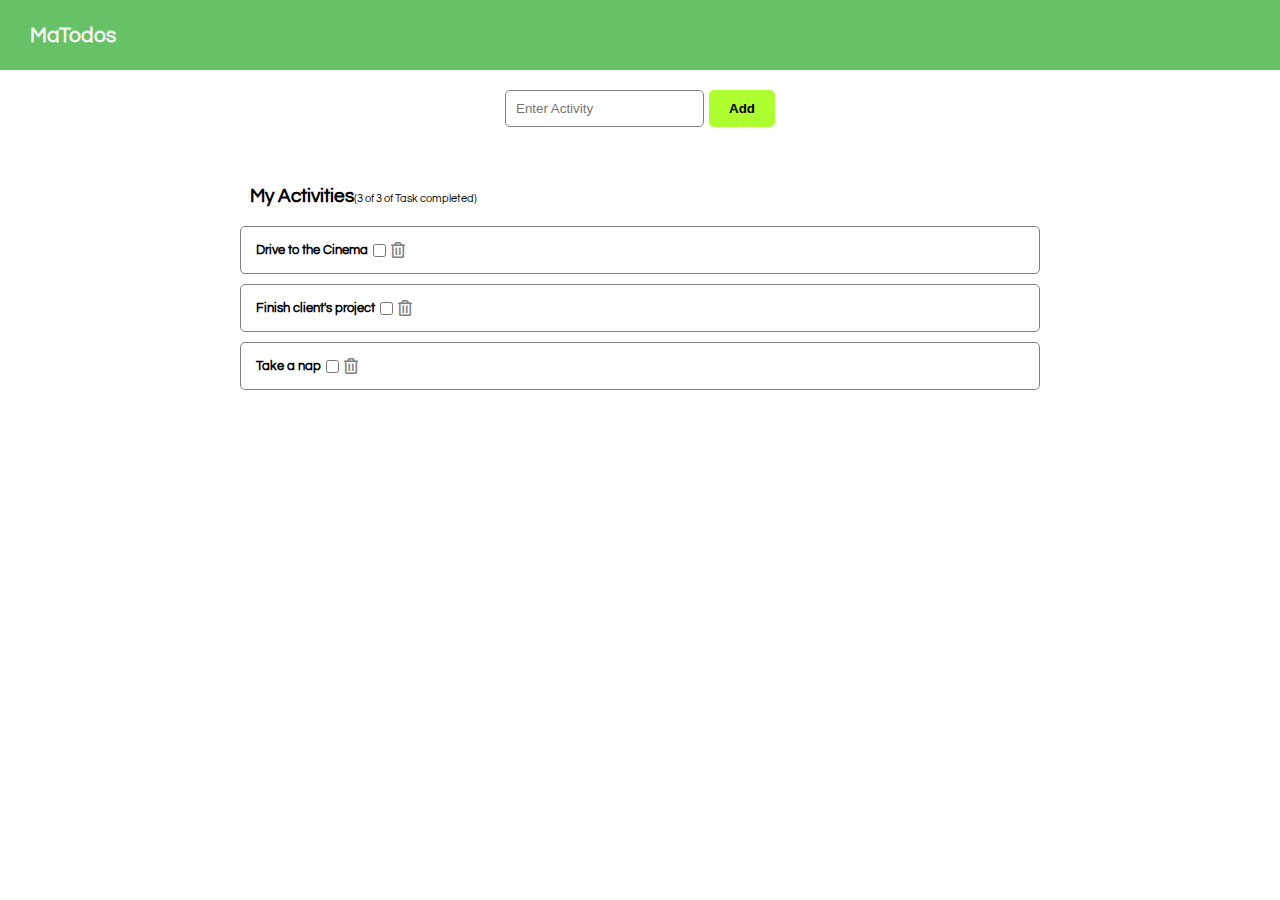
<file: Todo/index.html>
<!DOCTYPE html>
<html lang="en">
  <head>
    <meta charset="UTF-8" />
    <meta name="viewport" content="width=device-width, initial-scale=1.0" />
    <title>My todos App</title>
    <link
      rel="stylesheet"
      href="https://cdnjs.cloudflare.com/ajax/libs/font-awesome/5.15.1/css/all.min.css"
    />
    <link rel="stylesheet" href="./style.css" />
  </head>
  <body>
    <nav class="navbar">
      <span class="logo">MaTodos</span>
    </nav>

    <!-- Main Board -->
    <div class="main-board">
      <!--Activity Form -->
      <form class="activity-form">
        <input class="form-input" placeholder="Enter Activity" />
        <button type="submit" class="form-button">Add</button>
      </form>
      <!-- End Activity Form -->

      <!-- Activity List-->
      <h3 class="activity-list-title">My Activities<small class="task-count">(3 of 3 of Task completed)</small></h3>
      <div class="activity-list">
        <!-- <div class="activity-list-item">
          <div>
            <h5>Lorem ipsum dolor sit, amet consectetur adipisicing elit. Magni error numquam vitae ipsum, dolorem nam nemo reiciendis. Magnam, perspiciatis aliquam?</h5>
          </div>
          <button>Done</button>
        </div>
        <div class="activity-list-item">
          <div>
            <h5>Lorem ipsum dolor sit, amet consectetur adipisicing elit. Magni error numquam vitae ipsum, dolorem nam nemo reiciendis. Magnam, perspiciatis aliquam?</h5>
          </div>
          <button>Done</button>
        </div>
        <div class="activity-list-item">
          <div>
            <h5>Lorem ipsum dolor sit, amet consectetur adipisicing elit. Magni error numquam vitae ipsum, dolorem nam nemo reiciendis. Magnam, perspiciatis aliquam?</h5>
          </div>
          <button>Done</button>
        </div>
        <div class="activity-list-item">
          <div>
            <h5>Lorem ipsum dolor sit, amet consectetur adipisicing elit. Magni error numquam vitae ipsum, dolorem nam nemo reiciendis. Magnam, perspiciatis aliquam?</h5>
          </div>
          <button>Done</button>
        </div>
        <div class="activity-list-item">
          <div>
            <h5 style="text-decoration: line-through; color: grey">
              Lorem ipsum dolor sit, amet consectetur adipisicing elit. Magni error numquam vitae ipsum, dolorem nam nemo reiciendis. Magnam, perspiciatis aliquam?
            </h5>
          </div>
          <input type="checkbox" />
          <i class="far fa-trash-alt trash"></i>
        </div> -->
      </div>
    </div>
    <script src="./todo.js"></script>
  </body>
</html>
</file>
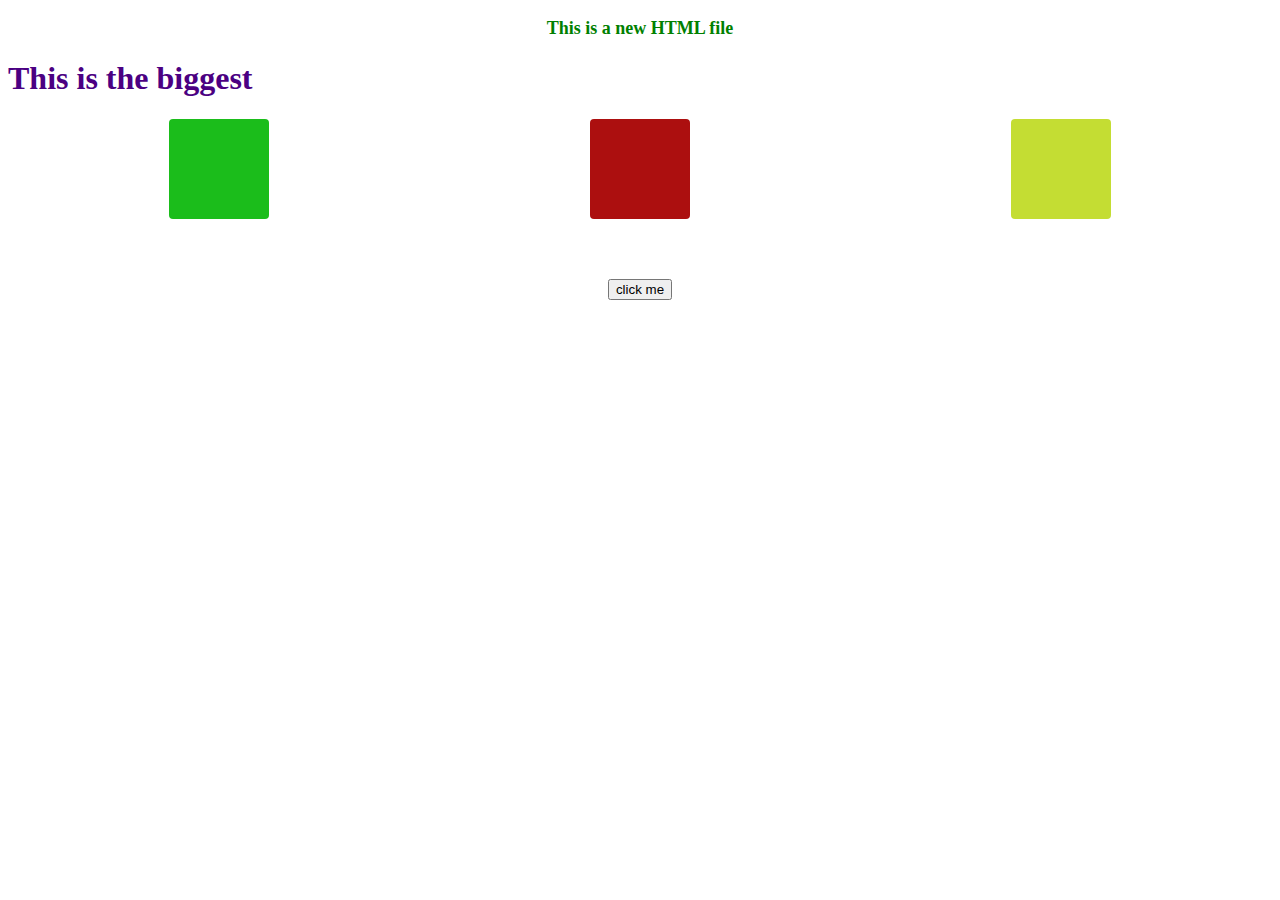
<file: about.html>
<!DOCTYPE html>
<html lang="en">
  <head>
    <meta charset="UTF-8" />
    <meta name="viewport" content="width=device-width, initial-scale=1.0" />
    <title>Document</title>
  </head>
  <body>
    <style>
         .box {
             display: flex;
             flex-direction: row;
             justify-content: space-around;
         }
         .box > div {
             width: 100px;
             height: 100px;
             background-color: green;
             border-radius: 4px;
         }
         #box1 {
             background-color: rgb(27, 189, 27);
         }
        #box2 {
          background-color: rgb(172, 15, 15);
         }
         #box3 {
          background-color: rgb(196, 221, 51);
         }
         #topParagraph {
           color: green;
           font-size: large;
           font-weight: bold;
           text-align: center;

         }
         h1.generic {
           color: indigo;
         }
         #btn {
           display: flex;
           justify-content: center;
           margin-top: 30px;
           padding: 30px;
         }
         }
    </style>
      <p id= "topParagraph"> This is a new HTML file</p>
      <h1 class="generic"> This is the biggest</h1>
    <div class="box">
      <div id="box1"></div>
      <div id="box2"></div>
      <div id="box3"></div>
    </div>

    <div id="btn"> <button>click me</button></div>
  

  </body>
</html>
</file>
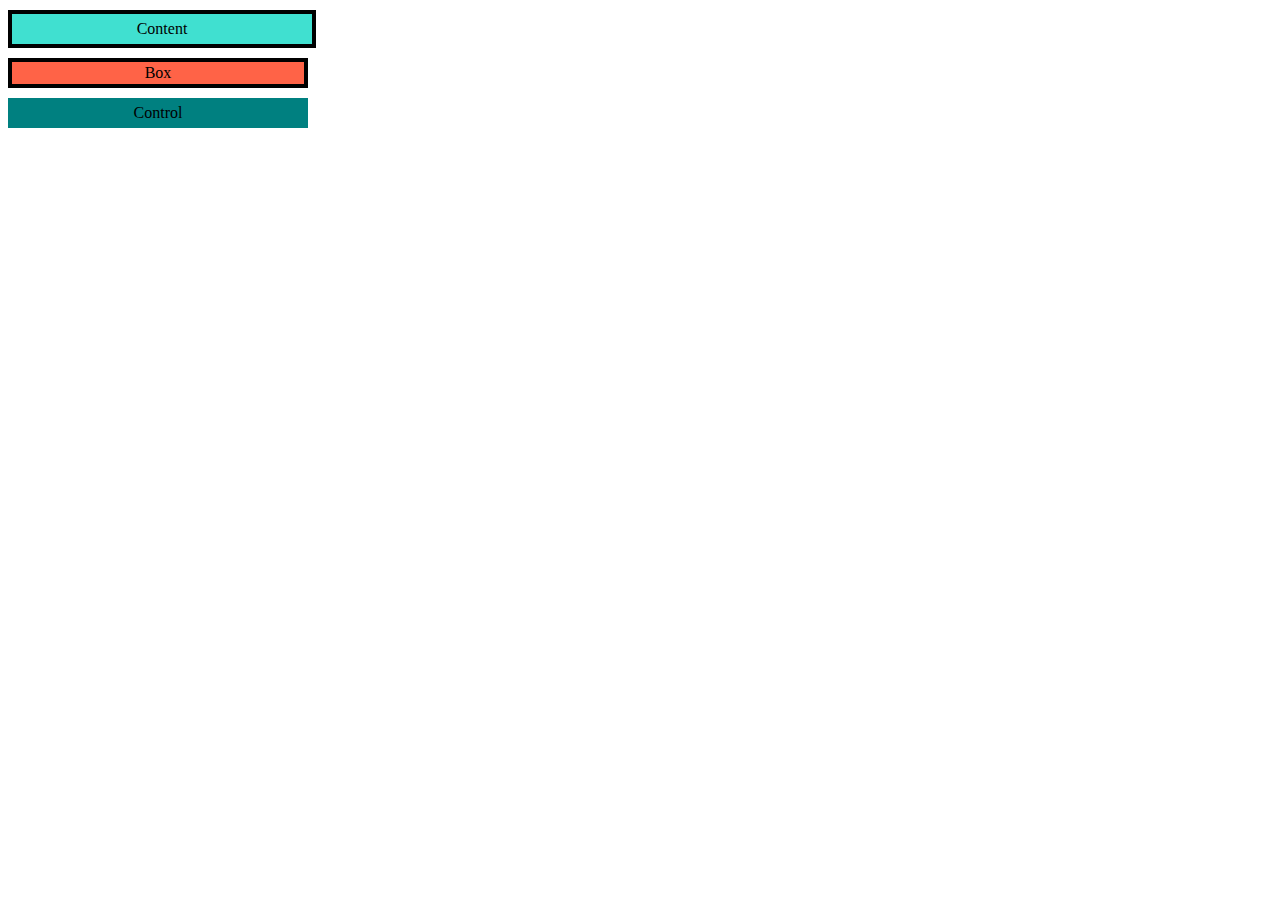
<file: contact.html>
<!DOCTYPE html>
<html lang="en">
  <head>
    <meta charset="UTF-8" />
    <meta name="viewport" content="width=device-width, initial-scale=1.0" />
    <title>Document</title>
  </head>
  <body>
    <style>
      .content {
        background-color: turquoise;
        width: 300px;
        height: 30px;
        margin-top: 10px;
        box-sizing: content-box;
        display: flex;
        border: 4px solid black;
        align-items: center;
        justify-content: center;
      }

      .box {
        background-color: tomato;
        width: 300px;
        height: 30px;
        border: 4px solid black;
        box-sizing: border-box;
        margin-top: 10px;
        display: flex;
        align-items: center;
        justify-content: center;
      }

      .control {
        background-color: teal;
        width: 300px;
        height: 30px;
        margin-top: 10px;
        display: flex;
        align-items: center;
        justify-content: center;
      }
    </style>
    <div class="content">Content</div>
    <div class="box">Box</div>
    <div class="control">Control</div>
  </body>
</html>
</file>
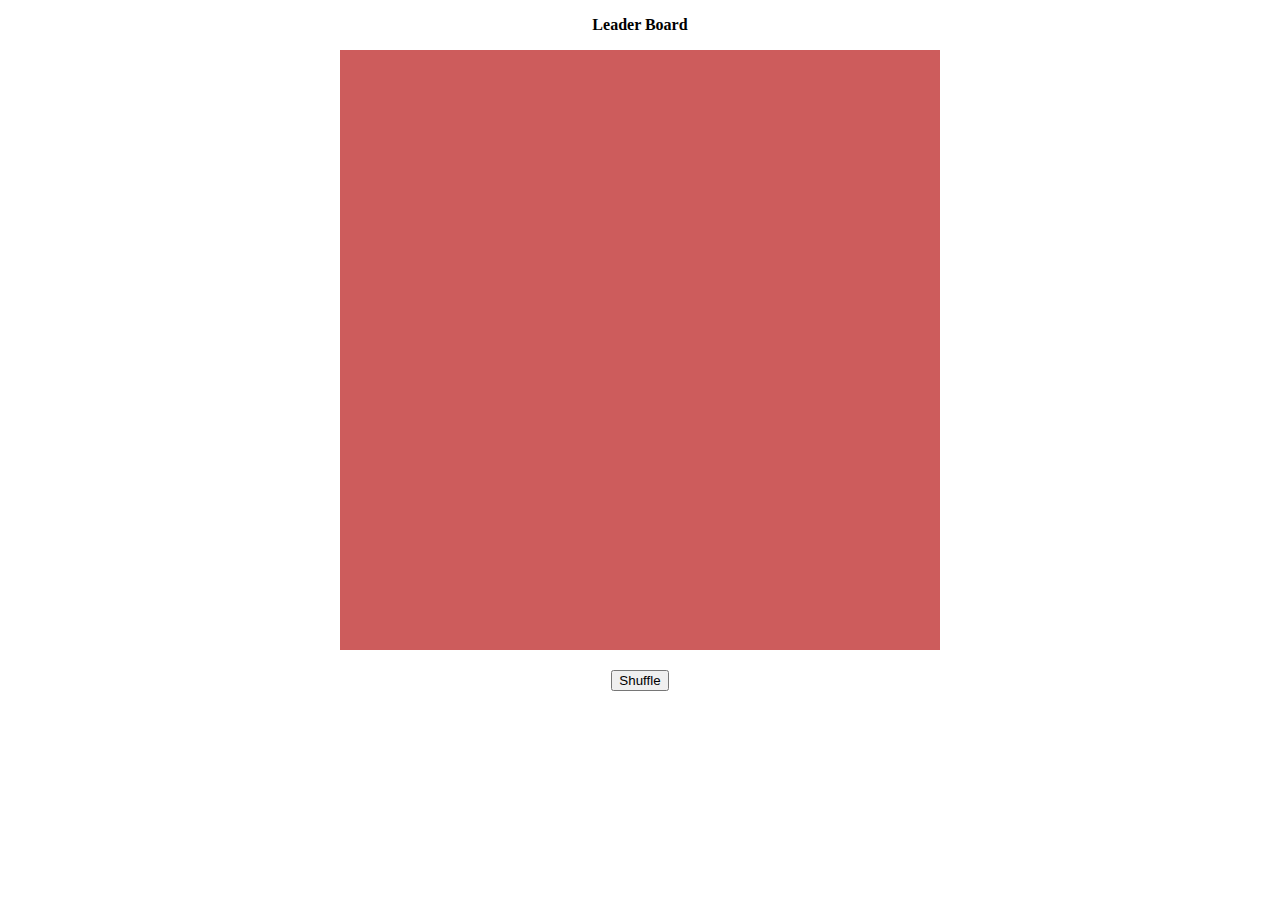
<file: file.html>
<!DOCTYPE html>
<html lang="en">
<head>
    <meta charset="UTF-8">
    <meta name="viewport" content="width=device-width, initial-scale=1.0">
    <title>Document</title>
</head>
<body>
    <style>
        .main-board {
          background-color: indianred;
          width: 600px;
          height: 600px;
          margin: auto;
        }
  
        .main-list-item {
          background-color: green;
          height: 40px;
          width: 100%;
          padding: 10px;
          box-sizing: border-box;
          margin-top: 20px;
          text-align: center;
        }
      </style>
      <p style="text-align: center; font-weight: bold">Leader Board</p>
  
      <div class="main-board"></div>
      <div style="text-align: center; margin: 20px">
        <button id="shuffleButton">Shuffle</button>
      </div>
      <script src="file.js"></script>
</body>
</html>
</file>
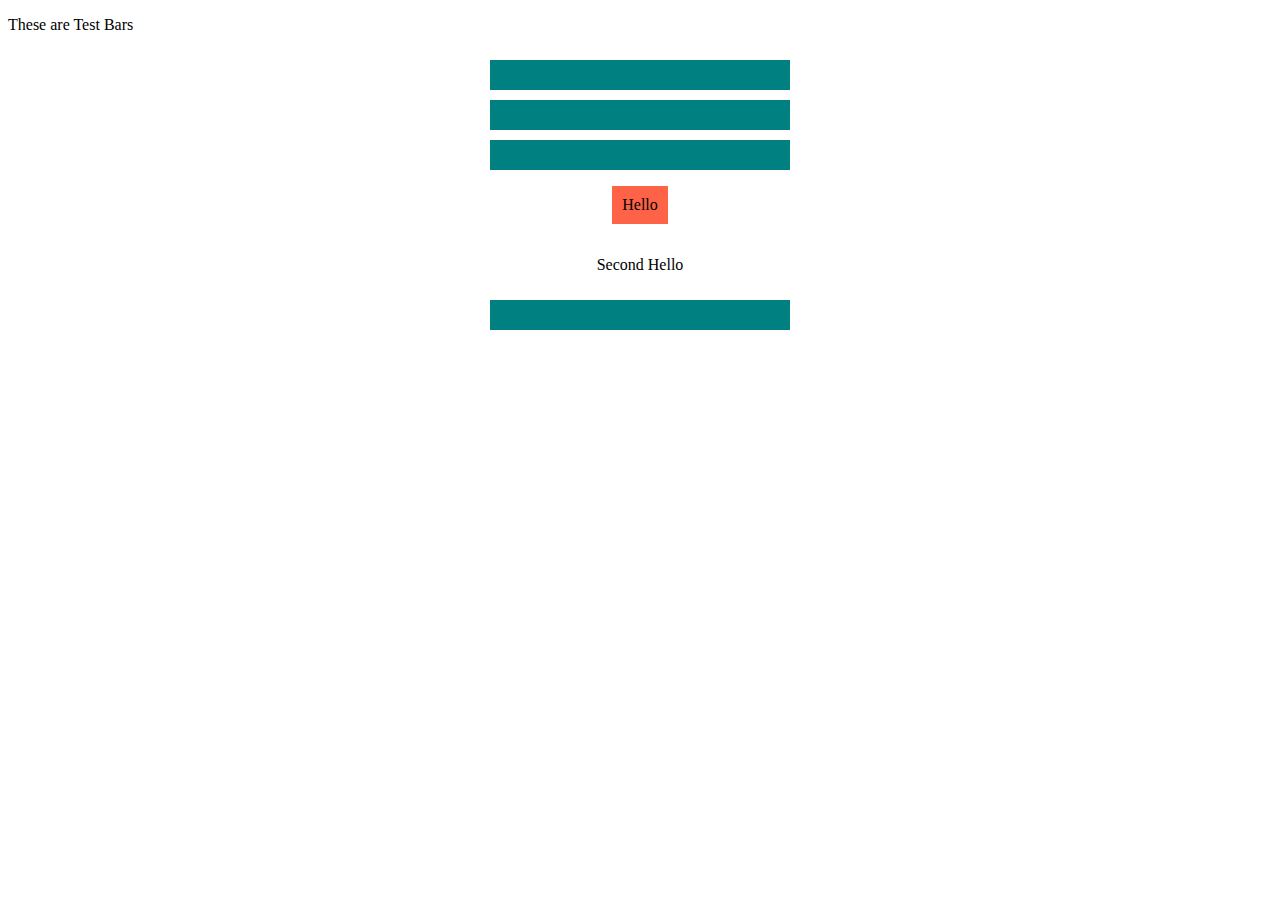
<file: start.html>
<!DOCTYPE html>
<html lang="en">
<head>
    <meta charset="UTF-8">
    <meta name="viewport" content="width=device-width, initial-scale=1.0">
    <title>Adjacent Siblings</title>
</head>
<body>
    <style>
        .bars-container {
            display: flex;
            flex-direction: column;
            align-items: center;
        }
        .bar {   
            width: 300px;
            height: 30px;
            background-color: teal;
            margin-top: 10px;
        }
        /* .bar + .bar {
            background-color: green;
        } */

        .three + p {
        background-color: tomato;
        padding: 10px;
      }

    </style>

<p>These are Test Bars</p>
<div class="bars-container">
  <div class="bar one"></div>
  <div class="bar two"></div>
  <div class="bar three"></div>
  <p>Hello</p>
  <p>Second Hello</p>
  <div class="bar five"></div>
</div>
</body>
</html>
</file>
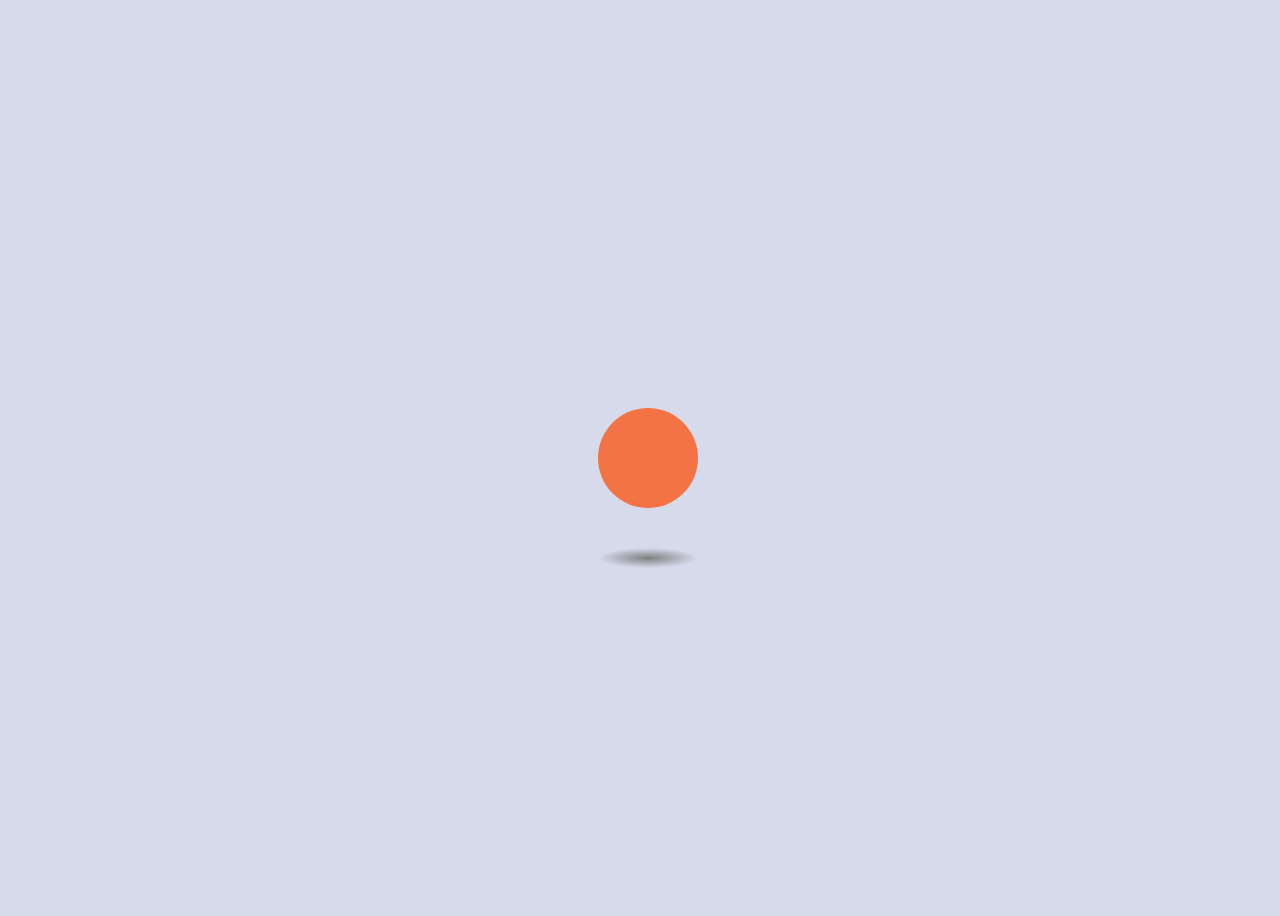
<file: animation/index2.html>
<!DOCTYPE html>
<html lang="en">
  <head>
    <meta charset="UTF-8" />
    <meta name="viewport" content="width=device-width, initial-scale=1.0" />
    <title>AnimationII</title>
  </head>
  <body>
    <style>
      body {
        background-color: #d6daeb;
      }
      .box-container {
        display: flex;
        flex-direction: column;
        justify-content: center;
        align-items: center;
        width: 100vw;
        height: 100vh;
      }

      .box {
        width: 100px;
        height: 100px;
        border-radius: 50%;
        background-color: rgb(243, 115, 69);
        animation-name: mybox;
        animation-duration: 1s;
        animation-direction: alternate;
        animation-timing-function: ease-in-out;
        animation-iteration-count: infinite;
      }

      @keyframes mybox {
        from {
          margin-top: 80px;
        }

        to {
          margin-top: 0px;
        }
      }

      .box-shadow {
        height: 20px;
        width: 100px;
        background: radial-gradient(50% 50%, gray 0%, #d6daeb 100%);
        margin-top: 200px;
        position: absolute;
        animation-name: shadow;
        animation-duration: 1s;
        animation-direction: alternate;
        animation-timing-function: ease-in-out;
        animation-iteration-count: infinite;
      }

      @keyframes shadow {
        from {
          width: 50px;
        }

        to {
          width: 100px;
        }
      }
    </style>

    <div class="box-container">
      <div class="box"></div>
      <div class="box-shadow"></div>
    </div>
  </body>
</html>
</file>
<file: Todo/style.css>
@import url('https://fonts.googleapis.com/css2?family=Questrial&display=swap');
* {
  margin: 0;
  padding: 0;
}
html,
body {
  margin: inherit;
  padding: inherit;
  font-family: 'Questrial', sans-serif;
  /* overflow: hidden; */
}
.navbar {
  background-color: rgb(103, 194, 103);
  height: 70px;
  display: flex;
}

.logo {
  display: flex;
  flex-direction: row;
  align-items: center;
  margin-left: 30px;
  font-weight: 700;
  font-size: 1.3em;
  color: #f3f3f3;
}
/* .logo {
  top right bottom left
  margin: auto 0 auto 30px;
  align-items: center;
} */
.main-board {
  max-width: 800px;
  display: flex;
  margin: auto;
  flex-direction: column;
}

.activity-form {
  margin: 20px auto 0;
  display: flex;
  flex-direction: row;
  gap: 5px;
}

.form-input {
  width: 100%;
  display: inline;
  padding: 10px;
  border-radius: 5px;
  border: 1px solid grey;
  box-sizing: border-box;
}

.form-input:active,
.form-input:focus {
  border: 1px solid green;
}

.form-button {
  background-color: greenyellow;
  padding: 10px 20px;
  border-radius: 5px;
  display: inline;
  font-weight: bold;
  border: none;
  cursor: pointer;
  outline: none;
}

.form-button:active {
  border: 2px solid rgb(37, 37, 37);
  outline: none;
}

.activity-list-title {
  margin-top: 50px;
  padding: 10px;
}

.activity-list {
  margin-top: 10px;
}
.task-count {
  font-weight: lighter;
  font-size: .6em;
}

.activity-list-item {
  border: 1px solid grey;
  padding: 15px;
  border-radius: 5px;
  margin-bottom: 10px;
  display: flex;
  flex-direction: row;
  align-items: center;
}

.strike-through {
  text-decoration: line-through;
  color: grey;
}

.checkbox {
  margin-left: 5px;
}
.trash {
  color: grey;
  margin-left: 5px;
  cursor: pointer;
}

.trash:hover {
  color: red;
}
/* @media (max-width: 450px) {
  .logo {
    margin: auto;
  }
  .activity-form {
    margin: auto 0 auto 0;
    margin-left: 50px;
    width: 30%;
    margin-top: 25px;
  }
  .activity-list-title {
    margin-left: 20px;
  }
  .activity-list-item {
    width: 40%;
    margin: auto 0 auto;
    margin-bottom: 10px;
    margin-left: 12px;
  }
}
@media (max-width: 768px) {
  .activity-list-title  {
    margin-left: 9px;
  }
} */
</file>
